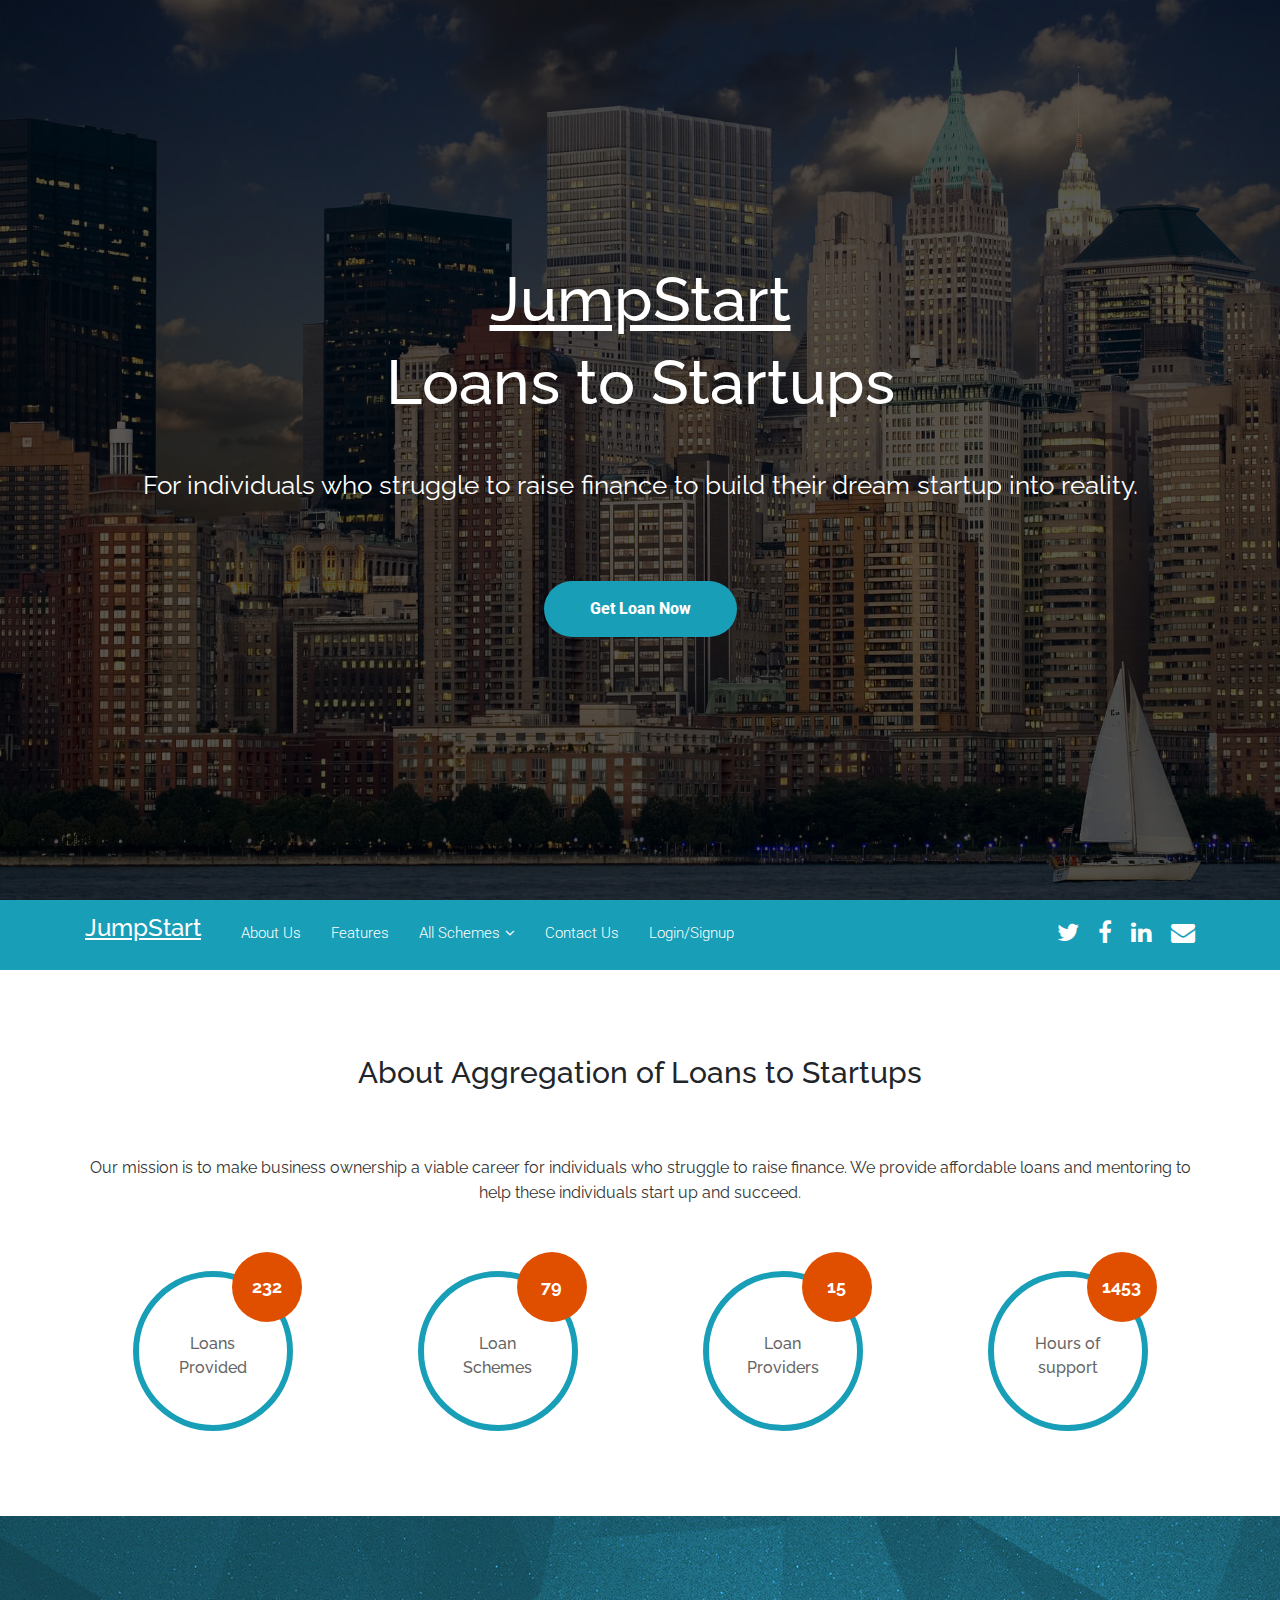
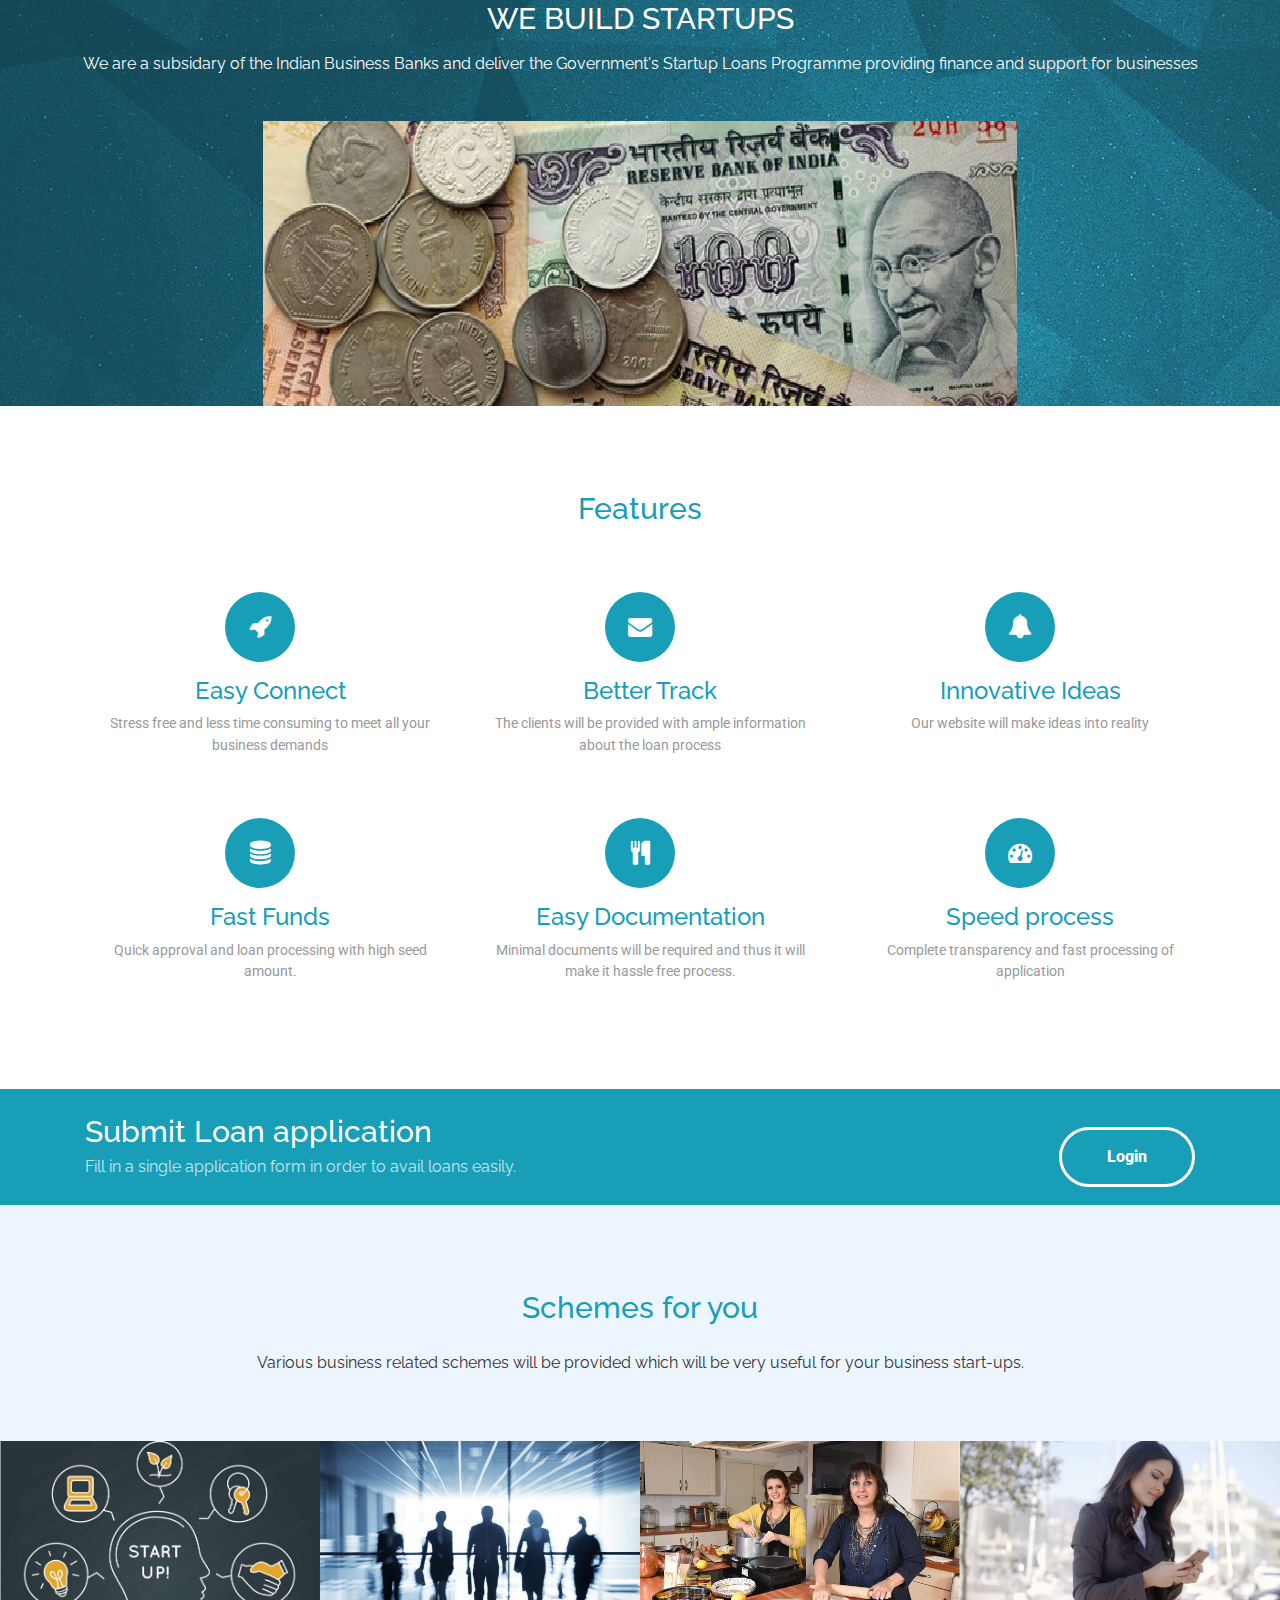
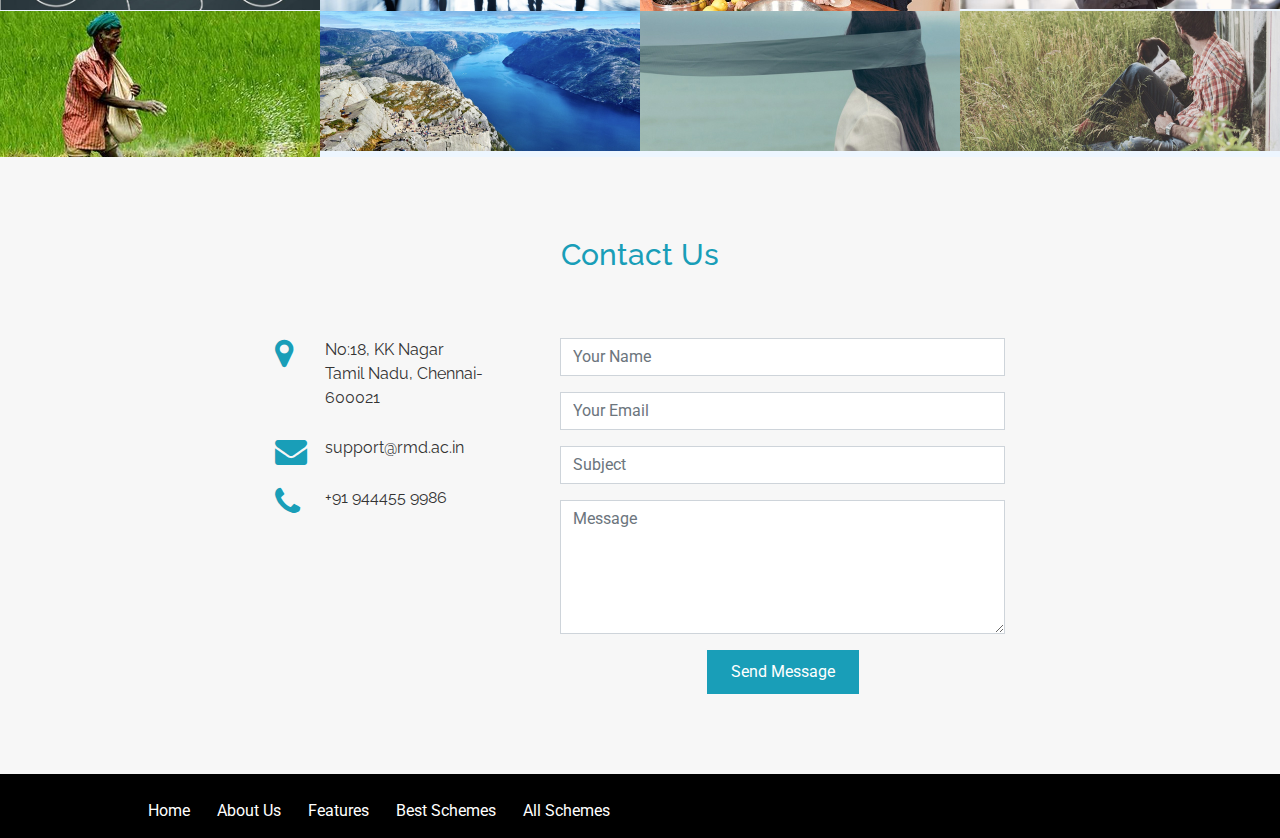
<file: bootstrap design/Jumpstart/index.html>
<!DOCTYPE html>
<html lang="en">

<head>
  <meta charset="utf-8">
  <title>Aggregation of Loans to Startups</title>
  <meta content="width=device-width, initial-scale=1.0" name="viewport">
  <meta content="" name="keywords">
  <meta content="" name="description">

  <!-- Facebook Opengraph integration: https://developers.facebook.com/docs/sharing/opengraph -->
  <meta property="og:title" content="">
  <meta property="og:image" content="">
  <meta property="og:url" content="">
  <meta property="og:site_name" content="">
  <meta property="og:description" content="">

  <!-- Twitter Cards integration: https://dev.twitter.com/cards/  -->
  <meta name="twitter:card" content="summary">
  <meta name="twitter:site" content="">
  <meta name="twitter:title" content="">
  <meta name="twitter:description" content="">
  <meta name="twitter:image" content="">

  <!-- Favicon -->
  <link href="img/favicon.ico" rel="icon">

  <!-- Google Fonts -->
  <link href="https://fonts.googleapis.com/css?family=Raleway:400,500,700|Roboto:400,900" rel="stylesheet">

  <!-- Bootstrap CSS File -->
  <link href="lib/bootstrap/css/bootstrap.min.css" rel="stylesheet">

  <!-- Libraries CSS Files -->
  <link href="lib/font-awesome/css/font-awesome.min.css" rel="stylesheet">

  <!-- Main Stylesheet File -->
  <link href="css/style.css" rel="stylesheet">

  <!-- =======================================================
    Theme Name: Bell
    Theme URL: https://bootstrapmade.com/bell-free-bootstrap-4-template/
    Author: BootstrapMade.com
    Author URL: https://bootstrapmade.com
  ======================================================= -->
</head>

<body>
  <!-- Page Content
    ================================================== -->
  <!-- Hero -->

  <section class="hero">
    <div class="container text-center">
      <div class="row">
        <div class="col-md-12">
          <h1><a href="index.html"><u>JumpStart</u></h1></a>
        <!--  <a class="hero-brand" href="index.html" title="Home"><img alt="Bell Logo" src="img/logo.png"></a>-->
        </div>
      </div>

      <div class="col-md-12">
        <h1>
            Loans to Startups
          </h1>

        <p class="tagline">
           For individuals who struggle to raise finance to build their dream startup into reality. 
        </p>
        <a class="btn btn-full" href="#about">Get Loan Now</a>
      </div>
    </div>

  </section>
  <!-- /Hero -->

  <!-- Header -->
  <header id="header">
    <div class="container">

      <div id="logo" class="pull-left">
        <a href="index.html"><u><h3>JumpStart</h3></u></a>
        <!-- Uncomment below if you prefer to use a text image -->
        <!--<h1><a href="#hero">Bell</a></h1>-->
      </div>

      <nav id="nav-menu-container">
        <ul class="nav-menu">
          <li><a href="#about">About Us</a></li>
          <li><a href="#features">Features</a></li>
       
          <li class="menu-has-children"><a href="">All Schemes</a>
            <ul>
              <li><a href="#"></a></li>
              <li class="menu-has-children"><a href="#">Drop Down 2</a>
                <ul>
                  <li><a href="#">Deep Drop Down 1</a></li>
                  <li><a href="#">Deep Drop Down 2</a></li>
                  <li><a href="#">Deep Drop Down 3</a></li>
                  <li><a href="#">Deep Drop Down 4</a></li>
                  <li><a href="#">Deep Drop Down 5</a></li>
                </ul>
              </li>
              <li><a href="#">Drop Down 3</a></li>
              <li><a href="#">Drop Down 4</a></li>
              <li><a href="#">Drop Down 5</a></li>
            </ul>
          </li>
          <li><a href="#contact">Contact Us</a></li>
          <li><a href="Signup.html">Login/Signup</a></li>

        </ul>
      </nav>
      <!-- #nav-menu-container -->

      <nav class="nav social-nav pull-right d-none d-lg-inline">
        <a href="#"><i class="fa fa-twitter"></i></a> <a href="#"><i class="fa fa-facebook"></i></a> <a href="#"><i class="fa fa-linkedin"></i></a> <a href="#"><i class="fa fa-envelope"></i></a>
      </nav>
    </div>
  </header>
  <!-- #header -->

  <!-- About -->

  <section class="about" id="about">
    <div class="container text-center">
      <h2>
          About Aggregation of Loans to Startups
        </h2>

      <p>
         Our mission is to make business ownership a viable career for individuals who struggle to raise finance. We provide affordable loans and mentoring to help these individuals start up and succeed.
      </p>

      <div class="row stats-row">
        <div class="stats-col text-center col-md-3 col-sm-6">
          <div class="circle">
            <span class="stats-no" data-toggle="counter-up">232</span> Loans Provided
          </div>
        </div>

        <div class="stats-col text-center col-md-3 col-sm-6">
          <div class="circle">
            <span class="stats-no" data-toggle="counter-up">79</span> Loan Schemes
          </div>
        </div>

        <div class="stats-col text-center col-md-3 col-sm-6">
          <div class="circle">
            <span class="stats-no" data-toggle="counter-up">15</span>  Loan Providers
          </div>
        </div>

        <div class="stats-col text-center col-md-3 col-sm-6">
          <div class="circle">
            <span class="stats-no" data-toggle="counter-up">1453</span>
            Hours of support
          </div>
        </div>
      </div>
    </div>
  </section>
  <!-- /About -->
  <!-- Parallax -->

  <div class="block bg-primary block-pd-lg block-bg-overlay text-center" data-bg-img="img/parallax-bg.jpg" data-settings='{"stellar-background-ratio": 0.6}' data-toggle="parallax-bg">
    <h2>
        We Build Startups
      </h2>

    <p>
     We are a subsidary of the Indian Business Banks and deliver the Government's Startup Loans Programme providing finance and support for businesses
    </p>
    <img alt="Bell - A perfect theme" class="gadgets-img hidden-md-down" src="img/gadgets.png">
  </div>
  <!-- /Parallax -->
  <!-- Features -->

  <section class="features" id="features">
    <div class="container">
      <h2 class="text-center">
          Features
        </h2>

      <div class="row">
        <div class="feature-col col-lg-4 col-xs-12">
          <div class="card card-block text-center">
            <div>
              <div class="feature-icon">
                <span class="fa fa-rocket"></span>
              </div>
            </div>

            <div>
              <h3>
                  Easy Connect
                </h3>

              <p>
                 Stress free and less time consuming to meet all your business demands
              </p>
            </div>
          </div>
        </div>

        <div class="feature-col col-lg-4 col-xs-12">
          <div class="card card-block text-center">
            <div>
              <div class="feature-icon">
                <span class="fa fa-envelope"></span>
              </div>
            </div>

            <div>
              <h3>
                  Better Track
                </h3>

              <p>
                The clients will be provided with ample information about the loan process
              </p>
            </div>
          </div>
        </div>

        <div class="feature-col col-lg-4 col-xs-12">
          <div class="card card-block text-center">
            <div>
              <div class="feature-icon">
                <span class="fa fa-bell"></span>
              </div>
            </div>

            <div>
              <h3>
                  Innovative Ideas
                </h3>

              <p>
                Our website will make ideas into reality
              </p>
            </div>
          </div>
        </div>
      </div>

      <div class="row">
        <div class="feature-col col-lg-4 col-xs-12">
          <div class="card card-block text-center">
            <div>
              <div class="feature-icon">
                <span class="fa fa-database"></span>
              </div>
            </div>

            <div>
              <h3>
                 Fast Funds
                </h3>

              <p>
                Quick approval and loan processing with high seed amount.
              </p>
            </div>
          </div>
        </div>

        <div class="feature-col col-lg-4 col-xs-12">
          <div class="card card-block text-center">
            <div>
              <div class="feature-icon">
                <span class="fa fa-cutlery"></span>
              </div>
            </div>

            <div>
              <h3>
                  Easy Documentation
                </h3>

              <p>
                Minimal documents will be required and thus it will make it hassle free process.
              </p>
            </div>
          </div>
        </div>

        <div class="feature-col col-lg-4 col-xs-12">
          <div class="card card-block text-center">
            <div>
              <div class="feature-icon">
                <span class="fa fa-dashboard"></span>
              </div>
            </div>

            <div>
              <h3>
                  Speed process
                </h3>

              <p>
               Complete transparency and fast processing of application
              </p>
            </div>
          </div>
        </div>
      </div>
    </div>
  </section>
  <!-- /Features -->
  <!-- Call to Action -->

  <section class="cta">
    <div class="container">
      <div class="row">
        <div class="col-lg-9 col-sm-12 text-lg-left text-center">
          <h2>
              Submit Loan application
            </h2>

          <p>
            Fill in a single application form in order to avail loans easily.
          </p>
        </div>

        <div class="col-lg-3 col-sm-12 text-lg-right text-center">
          <a class="btn btn-ghost" href="#">Login</a>
        </div>
      </div>
    </div>
  </section>
  <!-- /Call to Action -->
  <!-- Portfolio -->

  <section class="portfolio" id="portfolio">
    <div class="container text-center">
      <h2>
          Schemes for you
        </h2>

      <p>
        Various business related schemes will be provided which will be very useful for your business start-ups. 

      </p>
    </div>

    <div class="portfolio-grid">
      <div class="row">
        <div class="col-lg-3 col-sm-6 col-xs-12">
          <div class="card card-block">
            <a href="#"><img alt="" src="img/start1.jpg">
              <div class="portfolio-over">
                <div>
                  <b><p class="card-title">
                    PMMY
                  </p></b>

                  <p class="card-text">
                     Government of India to provide funding 
to the non-corporate, non-farm sector income generating activities
 of micro and small enterprises whose credit needs are below 10 Lakh
                  </p>
                </div>
              </div></a>
          </div>
        </div>

        <div class="col-lg-3 col-sm-6 col-xs-12">
          <div class="card card-block">
            <a href="#"><img alt="" src="img/start2.jpg">
              <div class="portfolio-over">
                <div>
                  <h3 class="card-title">
                    ENTREPRENEUR SCHEME
                  </h3>

                  <p class="card-text">
                    State Bank of India grants financial assistance to technically qualified,trained and experienced entrepreneurs for setting up new viable industrial projects
                  </p>
                </div>
              </div></a>
          </div>
        </div>

        <div class="col-lg-3 col-sm-6 col-xs-12">
          <div class="card card-block">
            <a href="#"><img alt="" src="img/start3.jpg">
              <div class="portfolio-over">
                <div>
                  <h3 class="card-title">
                    Annapurna Scheme
                  </h3>

                  <p class="card-text">
                    women entrepreneurs who are setting up food catering industry in order to sell packed meals, snacks, etc.
                  </p>
                </div>
              </div></a>
          </div>
        </div>

        <div class="col-lg-3 col-sm-6 col-xs-12">
          <div class="card card-block">
            <a href="#"><img alt="" src="img/start4.jpg">
              <div class="portfolio-over">
                <div>
                  <h3 class="card-title">
                    Stree Shakti Package
                  </h3>

                  <p class="card-text">
                    SBI branches to women who have 50% share in the ownership of a firm or business and have taken part in the state agencies run Entrepreneurship Development Programmes 
                  </p>
                </div>
              </div></a>
          </div>
        </div>
      </div>

      <div class="row">
        <div class="col-lg-3 col-sm-6 col-xs-12">
          <div class="card card-block">
            <a href="#"><img alt="" src="img/start5.jpg">
              <div class="portfolio-over">
                <div>
                  <h3 class="card-title">
                    Capital Assistance Scheme
                  </h3>

                  <p class="card-text">
                     financial support in the form of an interest-free loan provided by the SFAC to qualifying projects 
                  </p>
                </div>
              </div></a>
          </div>
        </div>

        <div class="col-lg-3 col-sm-6 col-xs-12">
          <div class="card card-block">
            <a href="#"><img alt="" src="img/porf-6.jpg">
              <div class="portfolio-over">
                <div>
                  <h3 class="card-title">
                    Credit Rating Scheme
                  </h3>

                  <p class="card-text">
                   Aims to create awareness about the strengths and weaknesses of small-scale industries
                  </p>
                </div>
              </div></a>
          </div>
        </div>

        <div class="col-lg-3 col-sm-6 col-xs-12">
          <div class="card card-block">
            <a href="#"><img alt="" src="img/porf-7.jpg">
              <div class="portfolio-over">
                <div>
                  <h3 class="card-title">
                    Raw Material Assistance
                  </h3>

                  <p class="card-text">
                    Aims at helping MSMEs by way of financing the purchase of raw material 
                  </p>
                </div>
              </div></a>
          </div>
        </div>

        <div class="col-lg-3 col-sm-6 col-xs-12">
          <div class="card card-block">
            <a href="#"><img alt="" src="img/porf-8.jpg">
              <div class="portfolio-over">
                <div>
                  <h3 class="card-title">
                    Entrepreneurship Development Centre
                  </h3>

                  <p class="card-text">
                    The NewGen IEDC is being promoted in educational institutions to develop entrepreneurship
                  </p>
                </div>
              </div></a>
          </div>
        </div>
      </div>
    </div>
  </section>
  <!-- /Portfolio -->
  <!-- Team -->

  <!-- /Team -->
  <!-- @component: footer -->

  <section id="contact">
    <div class="container">
      <div class="row">
        <div class="col-md-12 text-center">
          <h2 class="section-title">Contact Us</h2>
        </div>
      </div>

      <div class="row justify-content-center">
        <div class="col-lg-3 col-md-4">
          <div class="info">
            <div>
              <i class="fa fa-map-marker"></i>
              <p>No:18, KK Nagar<br>Tamil Nadu, Chennai-600021</p>
            </div>

            <div>
              <i class="fa fa-envelope"></i>
              <p>support@rmd.ac.in</p>
            </div>

            <div>
              <i class="fa fa-phone"></i>
              <p>+91 944455 9986</p>
            </div>

          </div>
        </div>

        <div class="col-lg-5 col-md-8">
          <div class="form">
            <div id="sendmessage">Your message has been sent. Thank you!</div>
            <div id="errormessage"></div>
            <form action="" method="post" role="form" class="contactForm">
              <div class="form-group">
                <input type="text" name="name" class="form-control" id="name" placeholder="Your Name" data-rule="minlen:4" data-msg="Please enter at least 4 chars" />
                <div class="validation"></div>
              </div>
              <div class="form-group">
                <input type="email" class="form-control" name="email" id="email" placeholder="Your Email" data-rule="email" data-msg="Please enter a valid email" />
                <div class="validation"></div>
              </div>
              <div class="form-group">
                <input type="text" class="form-control" name="subject" id="subject" placeholder="Subject" data-rule="minlen:4" data-msg="Please enter at least 8 chars of subject" />
                <div class="validation"></div>
              </div>
              <div class="form-group">
                <textarea class="form-control" name="message" rows="5" data-rule="required" data-msg="Please write something for us" placeholder="Message"></textarea>
                <div class="validation"></div>
              </div>
              <div class="text-center"><button type="submit">Send Message</button></div>
            </form>
          </div>
        </div>

      </div>
    </div>
  </section>

  <footer class="site-footer">
    <div class="bottom">
      <div class="container">
        <div class="row">

         <!-- <div class="col-lg-6 col-xs-12 text-lg-left text-center">
            <p class="copyright-text">
              © BELL Theme
            </p>
            <div class="credits">
              
                All the links in the footer should remain intact.
                You can delete the links only if you purchased the pro version.
                Licensing information: https://bootstrapmade.com/license/
                Purchase the pro version with working PHP/AJAX contact form: https://bootstrapmade.com/buy/?theme=Bell
              
              <a href="https://bootstrapmade.com/">Bootstrap Templates</a> by BootstrapMade
            </div>
          </div>
        -->

          <div class="col-lg-6 col-xs-12 text-lg-right text-center">
            <ul class="list-inline">
              <li class="list-inline-item">
                <a href="index.html">Home</a>
              </li>

              <li class="list-inline-item">
                <a href="#about">About Us</a>
              </li>

              <li class="list-inline-item">
                <a href="#features">Features</a>
              </li>

              <li class="list-inline-item">
                <a href="#portfolio">Best Schemes</a>
              </li>

              <li class="list-inline-item">
                <a href="#team">All Schemes</a>
              </li>
             
              
            </ul>
          </div>

        </div>
      </div>
    </div>
  </footer>
  <a class="scrolltop" href="#"><span class="fa fa-angle-up"></span></a>


  <!-- Required JavaScript Libraries -->
  <script src="lib/jquery/jquery.min.js"></script>
  <script src="lib/jquery/jquery-migrate.min.js"></script>
  <script src="lib/superfish/hoverIntent.js"></script>
  <script src="lib/superfish/superfish.min.js"></script>
  <script src="lib/tether/js/tether.min.js"></script>
  <script src="lib/stellar/stellar.min.js"></script>
  <script src="lib/bootstrap/js/bootstrap.bundle.min.js"></script>
  <script src="lib/counterup/counterup.min.js"></script>
  <script src="lib/waypoints/waypoints.min.js"></script>
  <script src="lib/easing/easing.js"></script>
  <script src="lib/stickyjs/sticky.js"></script>
  <script src="lib/parallax/parallax.js"></script>
  <script src="lib/lockfixed/lockfixed.min.js"></script>

  <!-- Template Specisifc Custom Javascript File -->
  <script src="js/custom.js"></script>

  <script src="contactform/contactform.js"></script>

</body>
</html>
</file>
<file: bootstrap design/Jumpstart/css/style.css>
/*
    Theme Name: Bell
    Theme URL: https://bootstrapmade.com/bell-free-bootstrap-4-template/
    Author: BootstrapMade.com
    Author URL: https://bootstrapmade.com
*/
h1, h2, h3, h4, h5, h6 {
  font-family: "Raleway", Helvetica, Arial, sans-serif;
}

p {
  line-height: 1.55;
  color: #333;
  font-size: 400;
  font-family: "Raleway", Helvetica, Arial, sans-serif;
}

h1 {
  font-size: 62px;
}

h2 {
  font-size: 30px;
  margin-bottom: 65px;
}

h3 {
  font-size: 24px;
}

h4 {
  font-size: 18px;
}

/* ==================================================
  General
  ================================================== */
a {
  -webkit-transition: 0.5s;
  -o-transition: 0.5s;
  transition: 0.5s;
  color:white;
}

/* ==================================================
  Elements
  ================================================== */
.btn {
  background-color: #199EB8;
  font-family: "Roboto", Helvetica, Arial, sans-serif;
  font-weight: 800;
  color: #fff;
  padding: 15px 45px;
  border-radius: 50px;
}

.btn:hover {
  background-color: #E04F00;
  color: #fff;
}

.btn:focus {
  color: #fff;
}

.btn-ghost {
  border: 3px solid #fff;
  background-color: transparent;
}

.btn-ghost:hover {
  background-color: #fff;
  color: #199EB8;
}

section {
  padding: 85px 0;
}

.card {
  position: relative;
  padding: 0;
  border: 0;
  border-radius: 0;
  margin: 0;
  overflow: hidden;
}

a:hover {
  text-decoration: none !important;
}

.scrolltop {
  display: none;
  position: fixed;
  bottom: 15px;
  right: 15px;
  width: 42px;
  height: 42px;
  border-radius: 50%;
  background: #199EB8;
  color: #fff;
  text-align: center;
  font-size: 24px;
}

.scrolltop:hover, .scrolltop:active, .scrolltop:focus {
  color: #fff !important;
  opacity: .75;
}

/* ==================================================
  Hero Styling
================================================== */
.hero {
  display: table;
  position: relative;
  background-image: url(../img/cover.jpg);
  background-size: cover;
  padding: 150px 0;
  color: #fff;
  width: 100%;
  height: 100vh;
}

.hero:after {
  content: '';
  z-index: 0;
  position: absolute;
  background: rgba(0, 0, 0, 0.65);
  width: 100%;
  height: 100%;
  left: 0;
  top: 0;
}

.hero .container {
  position: relative;
  z-index: 1;
  text-align: center;
  display: table-cell;
  vertical-align: middle;
  width: 100%;
}

.hero-brand {
  margin-bottom: 75px;
  display: inline-block;
}

.hero-brand:hover {
  opacity: .75;
}

.tagline {
  font-family: "Raleway", Helvetica, Arial, sans-serif;
  font-size: 26px;
  margin: 45px 0 75px 0;
  color: #fff;
}

/* ==================================================
  Header Styling
================================================== */
#header {
  background: #199EB8;
  height: 70px;
}

#header #logo {
  margin: 14px 25px 0 0;
}

#header #logo h1 {
  font-size: 36px;
  margin: 0;
  padding: 2px 0;
  line-height: 1;
  font-family: "Raleway", Helvetica, Arial, sans-serif;
  font-weight: 700;
  letter-spacing: 3px;
  text-transform: uppercase;
}

#header #logo h1 a, #header #logo h1 a:hover {
  color: #fff;
}

#header #logo img {
  padding: 0;
  margin: 0;
  max-height: 40px;
}

@media (max-width: 768px) {
  #header {
    height: 50px;
  }
  #header #logo {
    margin: 10px 0 0 0;
  }
  #header #logo h1 {
    padding: 2px 0;
    font-size: 26px;
  }
  #header #logo img {
    max-height: 30px;
  }
}

#header .social-nav {
  margin-top: 15px;
}

#header .social-nav a {
  font-size: 24px;
  margin-left: 15px;
  color: #fff;
}

#header .social-nav a:hover {
  color: rgba(255, 255, 255, 0.75);
}

/*--------------------------------------------------------------
# Navigation Menu
--------------------------------------------------------------*/
/* Nav Menu Essentials */
.nav-menu, .nav-menu * {
  margin: 0;
  padding: 0;
  list-style: none;
}

.nav-menu ul {
  position: absolute;
  display: none;
  top: 100%;
  left: 0;
  z-index: 99;
}

.nav-menu li {
  position: relative;
  white-space: nowrap;
}

.nav-menu > li {
  float: left;
}

.nav-menu li:hover > ul,
.nav-menu li.sfHover > ul {
  display: block;
}

.nav-menu ul ul {
  top: 0;
  left: 100%;
}

.nav-menu ul li {
  min-width: 180px;
}

/* Nav Menu Arrows */
.sf-arrows .sf-with-ul {
  padding-right: 30px;
}

.sf-arrows .sf-with-ul:after {
  content: "\f107";
  position: absolute;
  right: 15px;
  font-family: FontAwesome;
  font-style: normal;
  font-weight: normal;
}

.sf-arrows ul .sf-with-ul:after {
  content: "\f105";
}

/* Nav Meu Container */
#nav-menu-container {
  margin: 0;
}

@media (max-width: 768px) {
  #nav-menu-container {
    display: none;
  }
}

/* Nav Meu Styling */
.nav-menu a {
  padding: 22px 15px 18px 15px;
  text-decoration: none;
  display: inline-block;
  color: #fff;
  font-family: "Roboto", Helvetica, Arial, sans-serif;
  font-weight: 300;
  font-size: 15px;
  outline: none;
}

.nav-menu a:hover, .nav-menu li:hover > a, .nav-menu .menu-active > a {
  color: rgba(255, 255, 255, 0.75);
}

.nav-menu ul {
  margin: 4px 0 0 15px;
  -webkit-box-shadow: 0px 0px 1px 1px rgba(0, 0, 0, 0.08);
  box-shadow: 0px 0px 1px 1px rgba(0, 0, 0, 0.08);
}

.nav-menu ul li {
  background: #fff;
  border-top: 1px solid #f4f4f4;
}

.nav-menu ul li:first-child {
  border-top: 0;
}

.nav-menu ul li:hover {
  background: #199EB8;
  -webkit-transition: 0.3s;
  -o-transition: 0.3s;
  transition: 0.3s;
}

.nav-menu ul li a {
  color: #333;
  -webkit-transition: none;
  -o-transition: none;
  transition: none;
  padding: 10px 15px;
}

.nav-menu ul li a:hover {
  color: #fff;
}

.nav-menu ul ul {
  margin: 0;
}

/* Mobile Nav Toggle */
#mobile-nav-toggle {
  position: fixed;
  right: 0;
  top: 0;
  z-index: 999;
  margin: 8px 10px 0 0;
  border: 0;
  background: none;
  font-size: 24px;
  display: none;
  -webkit-transition: all 0.4s;
  -o-transition: all 0.4s;
  transition: all 0.4s;
  outline: none;
  cursor: pointer;
}

#mobile-nav-toggle i {
  color: #fff;
}

@media (max-width: 768px) {
  #mobile-nav-toggle {
    display: inline;
  }
}

/* Mobile Nav Styling */
#mobile-nav {
  position: fixed;
  top: 0;
  padding-top: 18px;
  bottom: 0;
  z-index: 998;
  background: rgba(0, 0, 0, 0.9);
  left: -260px;
  width: 260px;
  overflow-y: auto;
  -webkit-transition: 0.4s;
  -o-transition: 0.4s;
  transition: 0.4s;
}

#mobile-nav ul {
  padding: 0;
  margin: 0;
  list-style: none;
}

#mobile-nav ul li {
  position: relative;
}

#mobile-nav ul li a {
  color: #fff;
  font-size: 16px;
  overflow: hidden;
  padding: 10px 22px 10px 15px;
  position: relative;
  text-decoration: none;
  width: 100%;
  display: block;
  outline: none;
}

#mobile-nav ul li a:hover {
  color: #fff;
}

#mobile-nav ul li li {
  padding-left: 30px;
}

#mobile-nav ul .menu-has-children i {
  position: absolute;
  right: 0;
  z-index: 99;
  padding: 15px;
  cursor: pointer;
  color: #fff;
}

#mobile-nav ul .menu-has-children i.fa-chevron-up {
  color: #199EB8;
}

#mobile-nav ul .menu-item-active {
  color: #199EB8;
}

#mobile-body-overly {
  width: 100%;
  height: 100%;
  z-index: 997;
  top: 0;
  left: 0;
  position: fixed;
  background: rgba(0, 0, 0, 0.6);
  display: none;
}

/* Mobile Nav body classes */
body.mobile-nav-active {
  overflow: hidden;
}

body.mobile-nav-active #mobile-nav {
  left: 0;
}

body.mobile-nav-active #mobile-nav-toggle {
  color: #fff;
}

/* ==================================================
  Stats Styling
================================================== */
.stats-row {
  margin-top: 65px;
}

.stats-col .circle {
  display: inline-block;
  width: 160px;
  height: 160px;
  font-family: "Raleway", Helvetica, Arial, sans-serif;
  font-weight: 500;
  color: #666;
  border: 6px solid #199EB8;
  border-radius: 50%;
  padding: 55px 25px 0 25px;
  position: relative;
}

.stats-col .circle .stats-no {
  color: #fff;
  width: 70px;
  height: 70px;
  line-height: 70px;
  top: -25px;
  right: -15px;
  font-family: "Raleway", Helvetica, Arial, sans-serif;
  font-size: 18px;
  background-color: #E04F00;
  position: absolute;
  border-radius: 50%;
  font-weight: 700;
}

/* ==================================================
  Parallax Styling
  ================================================== */
.block {
  color: #fff;
  height: 490px;
  overflow: hidden;
  padding-top: 85px;
}

.block h2 {
  text-transform: uppercase;
  margin-bottom: 15px;
}

.block p {
  color: #fff;
  margin-bottom: 45px;
}

/* ==================================================
  Features Styling
  ================================================== */
.features {
  padding-bottom: 45px;
}

.features h2 {
  color: #199EB8;
}

.feature-col {
  display: table;
  padding-bottom: 45px;
}

.feature-col > div > div {
  display: table-cell;
  vertical-align: middle;
}

.feature-col > div > div:last-child {
  padding-left: 20px;
}

.feature-col .feature-icon {
  width: 70px;
  height: 70px;
  margin-bottom: 15px;
  background: #199EB8;
  color: #fff;
  font-size: 24px;
  text-align: center;
  line-height: 70px;
  border-radius: 50%;
  display: inline-block;
}

.feature-col h3 {
  color: #199EB8;
}

.feature-col p {
  font-family: "Roboto", Helvetica, Arial, sans-serif;
  font-size: 14px;
  color: #999;
}

/* ==================================================
  Call-to-action Styling
  ================================================== */
.cta {
  background-color: #199EB8;
  padding: 25px 0;
}

.cta h2 {
  margin-bottom: 5px;
}

.cta h2,
.cta p {
  color: #fff;
}

.cta p {
  margin-bottom: 0;
  opacity: .75;
}

.cta .btn-ghost {
  position: relative;
  top: 13px;
}

/* ==================================================
  Portfolio Styling
  ================================================== */
.portfolio {
  background-color: #edf6ff;
  padding-bottom: 0;
}

.portfolio h2 {
  color: #199EB8;
  margin-bottom: 25px;
}

.portfolio-grid {
  margin-top: 65px;
}

.portfolio-grid .row {
  margin: 0;
}

.portfolio-grid .row > div {
  padding: 0;
}

.portfolio-grid .row > div .card img {
  width: 100%;
}

.portfolio-grid .row > div .card .portfolio-over {
  position: absolute;
  display: table-cell;
  vertical-align: middle;
  width: 100%;
  height: 100%;
  background: rgba(0, 0, 0, 0.8);
  top: 0;
  left: 0;
  text-align: center;
  opacity: 0;
  visibility: hidden;
  -webkit-transition: all 0.3s ease;
  -moz-transition: all 0.3s ease;
  -o-transition: all 0.3s ease;
  transition: all 0.3s ease;
}

.portfolio-grid .row > div .card .portfolio-over > div {
  position: relative;
  top: 50%;
  -webkit-transform: translateY(-50%);
  -ms-transform: translateY(-50%);
  transform: translateY(-50%);
}

.portfolio-grid .row > div .card .portfolio-over .card-title {
  color: #fff;
  font-size: 30px;
}

.portfolio-grid .row > div .card .portfolio-over .card-text {
  color: #fff;
  opacity: .75;
  padding: 0 45px;
}

.portfolio-grid .row > div .card:hover .portfolio-over {
  opacity: 1;
  visibility: visible;
}

/* ==================================================
  Team Styling
  ================================================== */
.team h2 {
  color: #199EB8;
}

.team .col-sm-3 {
  padding: 0;
}

.team .card > a {
  display: block;
}

.team .card img {
  width: 100%;
}

.team .card h4 {
  color: #fff;
  text-transform: uppercase;
}

.team .card p {
  font-size: 11px;
  color: #fff;
  opacity: .75;
  margin: 0;
  padding: 0 35px;
}

.team .card .social-nav {
  margin-bottom: 45px;
}

.team .card .social-nav a {
  color: #fff;
  font-size: 16px;
  margin: 0 4px;
}

.team .card .social-nav a:hover {
  opacity: .75;
}

.team .card:hover .team-over {
  opacity: 1;
  visibility: visible;
}

.team .card:hover .card-title-wrap {
  background-color: #199EB8;
}

.team .card:hover .card-title-wrap .card-title, .team .card:hover .card-title-wrap .card-text {
  color: #fff;
}

.team .team-over {
  padding-top: 45px;
  position: absolute;
  width: 100%;
  height: 100%;
  background: rgba(0, 0, 0, 0.8);
  top: 0;
  left: 0;
  text-align: center;
  opacity: 0;
  visibility: hidden;
  -webkit-transition: all 0.3s ease;
  -moz-transition: all 0.3s ease;
  -o-transition: all 0.3s ease;
  transition: all 0.3s ease;
}

.team .card-title-wrap {
  padding: 15px 25px;
  position: relative;
  z-index: 9;
  background-color: #fff;
}

.team .card-title-wrap .card-title, .team .card-title-wrap .card-text {
  font-family: "Raleway", Helvetica, Arial, sans-serif;
  display: block;
  margin: 0;
}

.team .card-title-wrap .card-title {
  font-size: 24px;
  color: #333;
}

.team .card-title-wrap .card-text {
  font-size: 18px;
  color: #999;
}

/* ==================================================
  Contact Section
  ================================================== */
#contact {
  background: #f7f7f7;
  padding: 80px 0;
}

#contact h2 {
  font-family: "Raleway", Helvetica, Arial, sans-serif;
  color: #199EB8;
}

#contact .info i {
  font-size: 32px;
  color: #199EB8;
  float: left;
}

#contact .info p {
  padding: 0 0 10px 50px;
  line-height: 24px;
}

#contact .form #sendmessage {
  color: #199EB8;
  border: 1px solid #199EB8;
  display: none;
  text-align: center;
  padding: 15px;
  font-weight: 600;
  margin-bottom: 15px;
}

#contact .form #errormessage {
  color: red;
  display: none;
  border: 1px solid red;
  text-align: center;
  padding: 15px;
  font-weight: 600;
  margin-bottom: 15px;
}

#contact .form #sendmessage.show, #contact .form #errormessage.show, #contact .form .show {
  display: block;
}

#contact .form .validation {
  color: red;
  display: none;
  margin: 0 0 20px;
  font-weight: 400;
  font-size: 13px;
}

#contact .form input, #contact .form textarea {
  border-radius: 0;
  -webkit-box-shadow: none;
  box-shadow: none;
}

#contact .form button[type="submit"] {
  background: #199EB8;
  border: 0;
  padding: 10px 24px;
  color: #fff;
  -webkit-transition: 0.4s;
  -o-transition: 0.4s;
  transition: 0.4s;
}

#contact .form button[type="submit"]:hover {
  background: #23c2e1;
}

/* ==================================================
  Footer Styling
  ================================================== */
.site-footer {
  background-color: #111;
  padding: 0;
}

.site-footer h2, .site-footer p {
  color: #fff;
}

.site-footer p {
  opacity: .75;
  line-height: 2.0925;
}

.site-footer h2,
.site-footer .btn {
  margin-bottom: 25px;
}

.site-footer .social-nav a {
  color: #fff;
  opacity: .25;
}

.site-footer .social-nav a:hover {
  opacity: 1;
}

.site-footer .bottom {
  background-color: #000;
  padding: 20px 0;
}

.site-footer .bottom .list-inline, .site-footer .bottom p {
  margin: 0;
}

.site-footer .bottom .list-inline {
  position: relative;
  top: 5px;
}

.site-footer .bottom .list-inline a {
  color: #fff;
  font-family: "Roboto", Helvetica, Arial, sans-serif;
  margin-right: 15px;
}

.site-footer .bottom .list-inline a:hover {
  color: #199EB8;
}

.site-footer .credits {
  color: #ddd;
}

.site-footer .credits a {
  color: #199EB8;
}

/* ==================================================
  Responsive Styling
  ================================================== */
@media (max-width: 61.9em) {
  section,
  .block,
  .cta {
    padding: 35px 0;
  }
  .features {
    padding-bottom: 5px;
  }
  p,
  .block p {
    margin: 0;
  }
  .hero-brand {
    margin-bottom: 35px;
  }
  .tagline {
    margin: 35px 0;
  }
  h1 {
    font-size: 32px;
    margin: 0;
  }
  h2,
  .tagline {
    font-size: 24px;
  }
  h2 {
    margin-bottom: 25px;
  }
  h3 {
    font-size: 14px;
  }
  .hero {
    padding: 75px 0;
  }
  .stats-col {
    margin-bottom: 25px;
  }
  .block {
    height: auto;
  }
  .feature-col {
    padding-bottom: 30px;
  }
  .portfolio-grid .card h3.card-title {
    font-size: 18px !important;
  }
  .portfolio-grid .card .card-text {
    font-size: 13px;
  }
  .team .team-over {
    padding-top: 20px;
  }
  .team .card .social-nav {
    margin-bottom: 15px;
    padding: 0;
  }
  .site-footer .social-nav {
    margin-bottom: 35px;
  }
  .site-footer .list-inline {
    text-align: center;
    padding-bottom: 15px;
  }
  .site-footer .list-inline li {
    display: inline-block;
  }
}

@media (max-width: 767px) {
  .block {
    padding-left: 30px;
    padding-right: 30px;
  }
}
</file>
